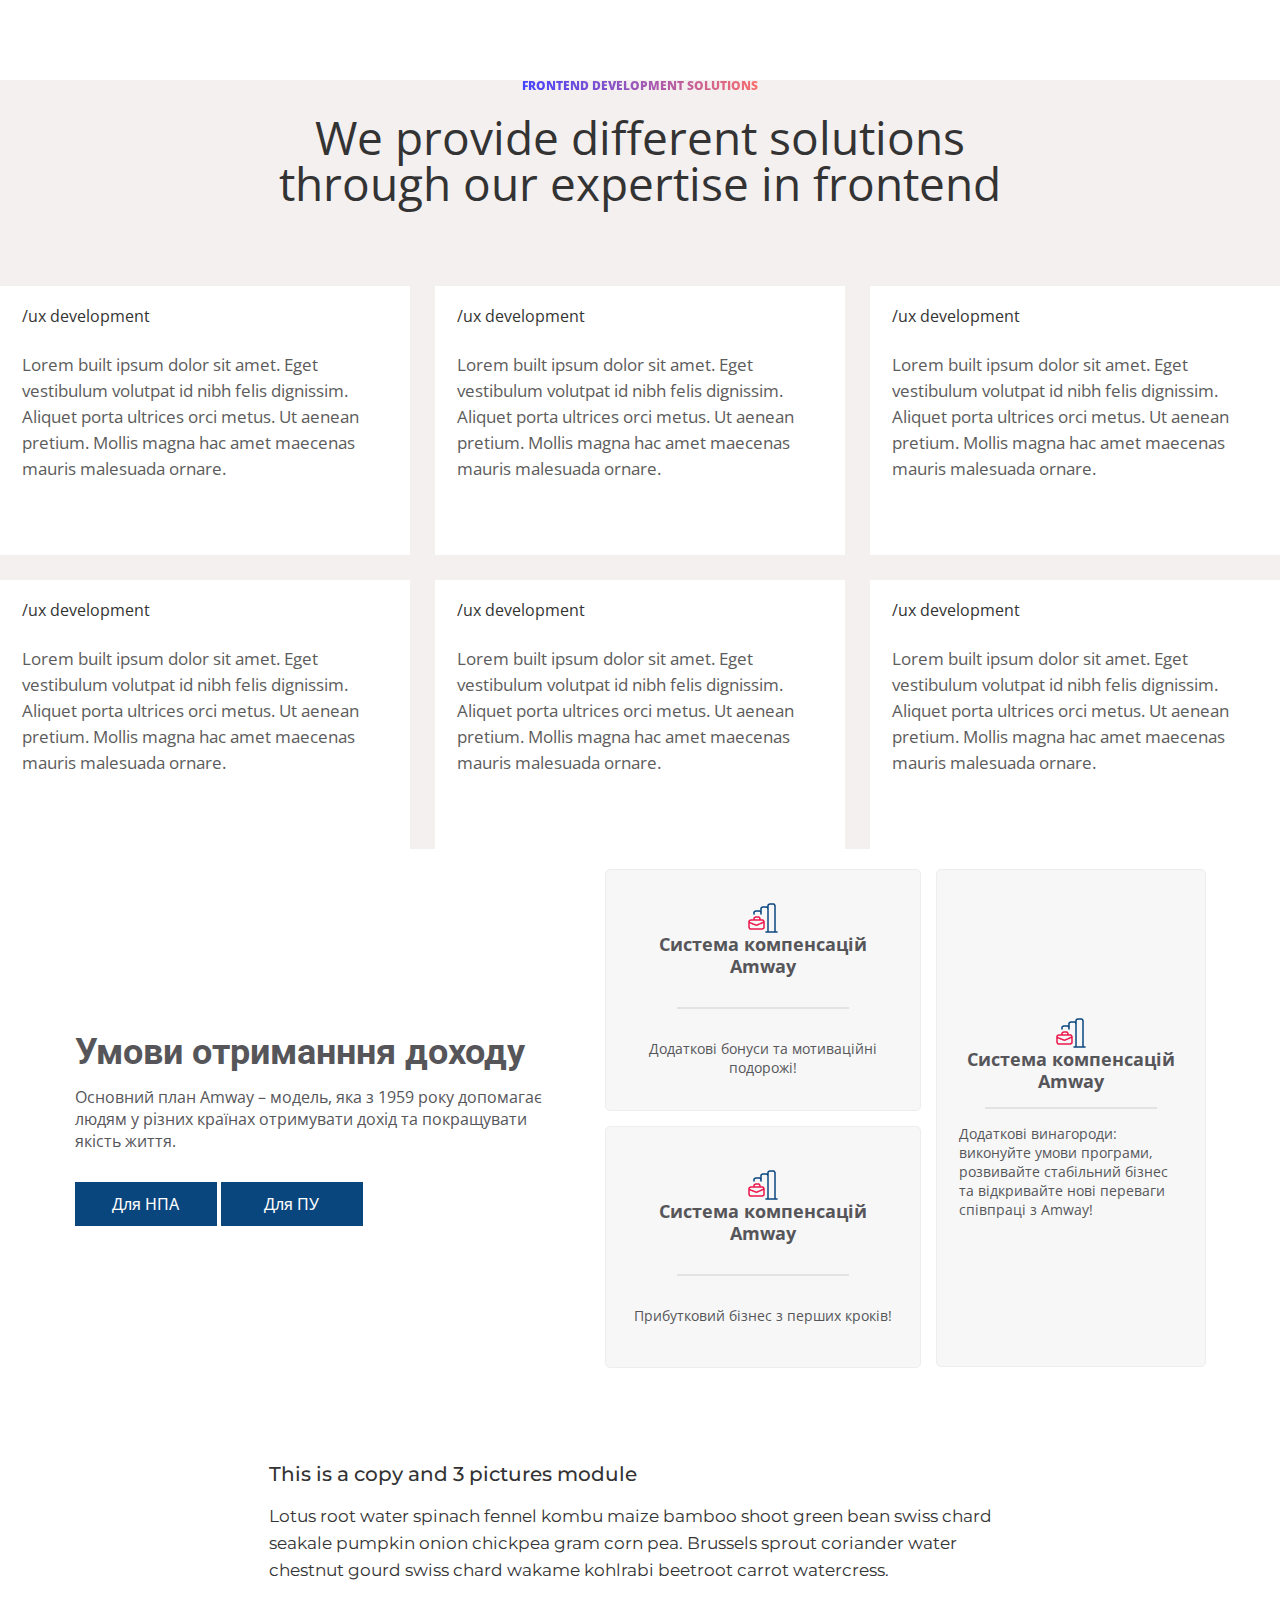
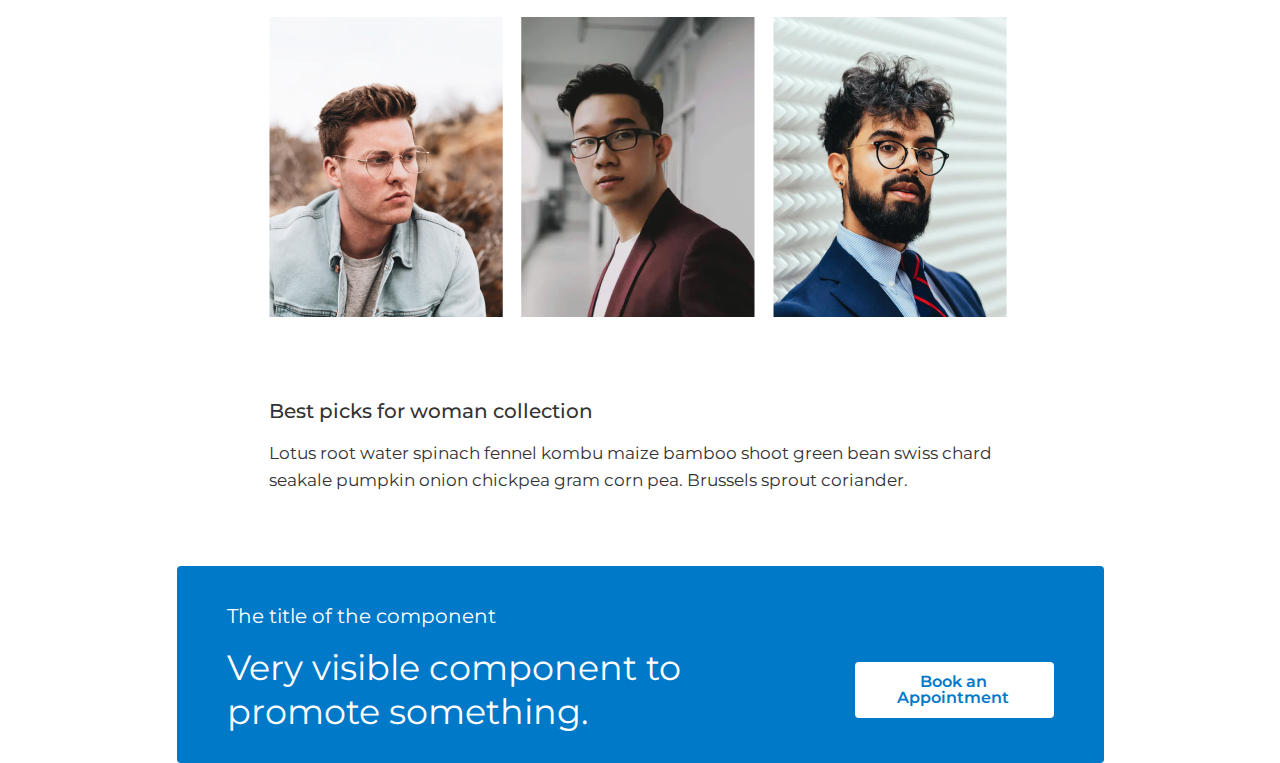
<file: index.html>
<!DOCTYPE html>
<html lang="en">
    <head>
        <meta charset="UTF-8">
        <meta name="viewport" content="width=device-width, initial-scale=1.0">
        <title>Document</title>
        <link rel="stylesheet" href="styles.css">
        <link rel="preconnect" href="https://fonts.googleapis.com">
        <link rel="preconnect" href="https://fonts.gstatic.com" crossorigin>
        <link href="https://fonts.googleapis.com/css2?family=Open+Sans:ital,wght@0,300..800;1,300..800&display=swap" rel="stylesheet">
        <link rel="preconnect" href="https://fonts.googleapis.com">
        <link rel="preconnect" href="https://fonts.gstatic.com" crossorigin>
        <link rel="preconnect" href="https://fonts.googleapis.com">
        <link rel="preconnect" href="https://fonts.gstatic.com" crossorigin>
        <link href="https://fonts.googleapis.com/css2?family=Montserrat:ital,wght@0,100..900;1,100..900&family=Open+Sans:ital,wght@0,300..800;1,300..800&family=Roboto:ital,wght@0,100;0,300;0,400;0,500;0,700;0,900;1,100;1,300;1,400;1,500;1,700;1,900&family=Source+Sans+3:ital,wght@0,200..900;1,200..900&display=swap" rel="stylesheet">
        <link href="https://fonts.googleapis.com/css2?family=Open+Sans:ital,wght@0,300..800;1,300..800&family=Roboto:ital,wght@0,100;0,300;0,400;0,500;0,700;0,900;1,100;1,300;1,400;1,500;1,700;1,900&family=Source+Sans+3:ital,wght@0,200..900;1,200..900&display=swap" rel="stylesheet">
    </head>
    <body>
            <section class="development">
                <div>
                    <h5>frontend development solutions</h5>
                    <h2>We provide different solutions<br/> through our expertise in frontend</h2>
                </div>
                <div class="solutions">
                    <div class="solutions__line">
                        <div class="solutions__card">
                            <span>/ux development</span>
                            <p class="solutions__card-text">
                                Lorem built ipsum dolor sit amet. Eget vestibulum volutpat id nibh felis dignissim. Aliquet porta ultrices orci metus. Ut aenean pretium. Mollis magna hac amet maecenas mauris malesuada ornare.
                            </p>
                        </div>
                        <div class="solutions__card">
                            <span>/ux development</span>
                            <p class="solutions__card-text">
                                Lorem built ipsum dolor sit amet. Eget vestibulum volutpat id nibh felis dignissim. Aliquet porta ultrices orci metus. Ut aenean pretium. Mollis magna hac amet maecenas mauris malesuada ornare.
                            </p>
                        </div> 
                        <div class="solutions__card">
                            <span>/ux development</span>
                            <p class="solutions__card-text">
                                Lorem built ipsum dolor sit amet. Eget vestibulum volutpat id nibh felis dignissim. Aliquet porta ultrices orci metus. Ut aenean pretium. Mollis magna hac amet maecenas mauris malesuada ornare.
                            </p>
                        </div>
                    </div>
                    <div class="solutions__line">
                        <div class="solutions__card">
                            <span>/ux development</span>
                            <p class="solutions__card-text">
                                Lorem built ipsum dolor sit amet. Eget vestibulum volutpat id nibh felis dignissim. Aliquet porta ultrices orci metus. Ut aenean pretium. Mollis magna hac amet maecenas mauris malesuada ornare.
                            </p>
                        </div>
                        <div class="solutions__card">
                            <span>/ux development</span>
                            <p class="solutions__card-text">
                                Lorem built ipsum dolor sit amet. Eget vestibulum volutpat id nibh felis dignissim. Aliquet porta ultrices orci metus. Ut aenean pretium. Mollis magna hac amet maecenas mauris malesuada ornare.
                            </p>
                        </div> 
                        <div class="solutions__card">
                            <span>/ux development</span>
                            <p class="solutions__card-text">
                                Lorem built ipsum dolor sit amet. Eget vestibulum volutpat id nibh felis dignissim. Aliquet porta ultrices orci metus. Ut aenean pretium. Mollis magna hac amet maecenas mauris malesuada ornare.
                            </p>
                        </div>
                    </div>
                </div>
            </section>
            <section class="sales">
                <div class="container">
                    <div class="left-content">
                        <span class="left-content__heading">Умови отриманння доходу</span>
                        <span class="left-content__text">Основний план Amway – модель, яка з 1959 року допомагає людям у різних країнах отримувати дохід та покращувати якість життя.</span>
                        <div class="left-content__buttons">
                            <button class="left-content__button">Для НПА</button>
                            <button class="left-content__button">Для ПУ</button>
                        </div>
                    </div>
                    <div class="right-content">
                        <div class="right-content__left-boxes">
                            <div class="right-content__box">
                                <div class="box-heading">       
                                    <img src="Business.png" width="30px" height="30px">
                                    <span class="right-content__box1-header">Система компенсацій Amway</span>
                                </div>
                                <hr />
                                <span class="right-content__box1-description">Додаткові бонуси та мотиваційні подорожі!</span>
                            </div>
                            <div class="right-content__box">
                                <div class="box-heading">       
                                    <img src="Business.png" width="30px" height="30px">
                                    <span class="right-content__box1-header">Система компенсацій Amway</span>
                                </div>
                                <hr />
                                <span class="right-content__box1-description">Прибутковий бізнес з перших кроків!</span>
                            </div>
                        </div>
                        <div class="right-content__right-box right-content__box">
                            <div>
                                <div class="box-heading">       
                                    <img src="Business.png" width="30px" height="30px">
                                    <span class="right-content__box1-header">Система компенсацій Amway</span>
                                </div>
                                <hr />
                                <span class="right-content__box1-description">Додаткові винагороди: виконуйте умови програми, розвивайте стабільний бізнес та відкривайте нові переваги співпраці з Amway!
                                </span>
                            </div>
                        </div>
                    </div>
                </div>
            </section>
            <section class="galery">
                <div class="galery__head">
                    <h3>This is a copy and 3 pictures module</h3>
                    <p class="galery__description">Lotus root water spinach fennel kombu maize bamboo shoot green bean swiss chard seakale pumpkin onion chickpea gram corn pea. Brussels sprout coriander water chestnut gourd swiss chard wakame kohlrabi beetroot carrot watercress.</p>
                    <div class="photos">
                        <img src="men-euro.png" alt="men-euro">
                        <img src="men-asia.png" alt="men-asia">
                        <img src="men-glass.png" alt="men-glass">
                    </div>
                    <h3>Best picks for woman collection</h3>
                    <p class="galery__description">Lotus root water spinach fennel kombu maize bamboo shoot green bean swiss chard seakale pumpkin onion chickpea gram corn pea. Brussels sprout coriander.</p>
                </div>
                <footer>
                    <div class="footer__block">
                        <span class="footer__heading">The title of the component
                        </span>
                        <div class="footer__text-button">
                            <h1>Very visible component to promote something.</h1>
                            <button class="footer__button">Book an Appointment</button>
                        </div>
                    </div>
                </footer>
            </section>
    </body>
</html>
</file>
<file: styles.css>
html, body, div, span, applet, object, iframe,
h1, h2, h3, h4, h5, h6, p, blockquote, pre,
a, abbr, acronym, address, big, cite, code,
del, dfn, em, img, ins, kbd, q, s, samp,
small, strike, strong, sub, sup, tt, var,
b, u, i, center,
dl, dt, dd, ol, ul, li,
fieldset, form, label, legend,
table, caption, tbody, tfoot, thead, tr, th, td,
article, aside, canvas, details, embed, 
figure, figcaption, footer, header, hgroup, 
menu, nav, output, ruby, section, summary,
time, mark, audio, video {
	margin: 0;
	padding: 0;
	border: 0;
	font-size: 100%;
	font: inherit;
	vertical-align: baseline;
}
/* HTML5 display-role reset for older browsers */
article, aside, details, figcaption, figure, 
footer, header, hgroup, menu, nav, section {
	display: block;
}
body {
	line-height: 1;
   margin: 0;
}
ol, ul {
	list-style: none;
}
blockquote, q {
	quotes: none;
}
blockquote:before, blockquote:after,
q:before, q:after {
	content: '';
	content: none;
}
table {
	border-collapse: collapse;
	border-spacing: 0;
}

.development {
   font-family: "Open Sans", sans-serif;
   background-color: #f4f0f0;
   color: #333;
}

h5 {
   margin: 0 auto;
   font-size: 12px;
   font-weight: 800;
   width: 237px;
   text-transform: uppercase;
   background: linear-gradient(90deg, #4343FF 0%, #F96D6D 100%);
   color: transparent;
   background-clip: text;
   margin-bottom: 22px;
   margin-top: 80px;
}

h2 {
   text-align: center;
   font-size: 46px;
   font-weight: 400;
   margin: 0;
   margin-bottom: 80px;  
}

 .solutions {
   display: flex;
   flex-direction: column;
   gap: 25px;
 }

 .solutions__line {
   display: flex;
   gap: 25px;
   justify-content: center;
 }

.solutions__card {
   background-color: #ffffff;
   width: 387px;
   height: 225px;
  padding: 22px;
}

.solutions__card-text {
font-size: 17px;
font-weight: 400;
line-height: 26px;
color: #5C5C5C;
margin: 0;
margin-top: 28px;
 }

 .sales {
   margin-top: 20px;
   margin-bottom: 20px;
 }

 .container {
   display: flex;
   flex-direction: row;
   align-items: center;
   justify-content: center;
 }

.left-content {
   display: flex;
   flex-direction: column;
   justify-content: flex-start;
   align-content: center;
   width: 470px;
   height: 171px;
   margin-right: 60px;
}

.left-content__heading {
   font-family: Roboto;
   font-size: 36px;
   font-weight: 700;
   line-height: 38px;
   padding-bottom: 15px;
   text-align: left;
   text-transform: none;
   color: #56565A;
}

.left-content__text {
   font-family: open sans;
   font-size: 16px;
   font-weight: 400;
   line-height: 22px;
   padding-bottom: 30px;
   text-align: left;
   text-transform: none;
   color: #56565A;
}

.left-content__button {
   width: 142px;
   height: 44px;
   gap: 0px;
   background-color: #0A467E;
   color: #FFFFFF;
   border: none;
   font-family: open sans;
   font-size: 16px;
   font-weight: 450;
   line-height: 20px;
   text-align: center;
}

.button2 {
   margin-left: 15px;
}

.right-content {
   display: flex;
   flex-direction: row;
   gap: 15px;
}

.right-content__left-boxes {
   display: flex;
   flex-direction: column;
   gap: 15px
}

.right-content__box {
   display: flex;
   flex-direction: column;
   justify-content: center;
   align-items: center;
   background: #f7f7f7;
   border: 1px solid #ededed;
   border-radius: 5px;
   gap: 15px;
   padding: 22px;
   width: 270px;
   height: 196px;
}

.right-content__right-box {
   align-self: stretch;
   height: 498px;
   box-sizing: border-box;
}

.box-heading {
   display: flex;
   flex-direction: column;
   align-items: center;
}

hr {
   width: 170px;
   height: 0px;
   gap: 0px;
   border: 1px 0px 0px 0px;
   border: 1px solid var(--Slate-200, rgba(227, 227, 227, 1));
   margin-top: 15px;
   margin-bottom: 15px;
}

.right-content__box1-description {
   font-family: open sans;
   font-size: 14px;
   font-weight: 400;
   line-height: 19px;
   text-align: center;
   justify-content: center;
   text-transform: none;
   color: rgba(86, 86, 90, 1);
}

.right-content__box1-header {
font-family: open sans;
font-size: 18px;
font-weight: 700;
line-height: 22px;
text-align: center;
color: rgba(86, 86, 90, 1);
text-transform: none;

}
.galery {
   display: flex;
   flex-direction: column;
   align-items: center;
}
.galery__head {
   display: flex;
   flex-direction: column;
   justify-content: center;
   align-content: center;
   width: 736px;
   margin: 72px 99px 72px 92px;
}

h3 {
font-family: Montserrat;
font-size: 20px;
font-weight: 500;
line-height: 28px;
margin-bottom: 15px;
text-align: left;
color: rgba(51, 51, 51, 1);
}
   
.galery__description {
font-family: Montserrat;
font-size: 17px;
font-weight: 400;
line-height: 27px;
text-align: left;
color: rgba(51, 51, 51, 1);
}

.photos {
   display: flex;
   gap: 18px;
   margin-top: 33px;
   margin-bottom: 80px;
}

footer {
   width: 927px;
   height: 197px;
   border-radius: 4px;
   background-color: rgba(0, 121, 200, 1);
   ;
}

.footer__block {
   margin: 40px 50px 30px 50px;
}


.footer__heading {
   font-family: Montserrat;
   font-size: 20px;
   font-weight: 400;
   line-height: 20px;
   text-align: left;
   color: rgba(255, 255, 255, 1);
}

.footer__text-button {
display: flex;
flex-direction: row;
align-items: center;
margin-top: 20px;
gap: 83px;
}

h1 {
   font-family: Montserrat;
   font-size: 35px;
   font-weight: 400;
   line-height: 44px;
   text-align: left;
   color: rgba(255, 255, 255, 1);
}

.footer__button {
   width: 261px;
   height: 56px;
   top: 2204.91px;
   left: 43px;
   padding: 0px 39.19px 0px 37.81px;
   gap: 0px;
   border: none;
   border-radius: 4px;
   opacity: 0px;
   cursor: pointer;
   background-color: rgba(255, 255, 255, 1);
   color: rgba(0, 121, 200, 1);
   font-family: Montserrat;
   font-size: 16px;
   font-weight: 600;
   line-height: 16px;
   text-align: center;

}
</file>
